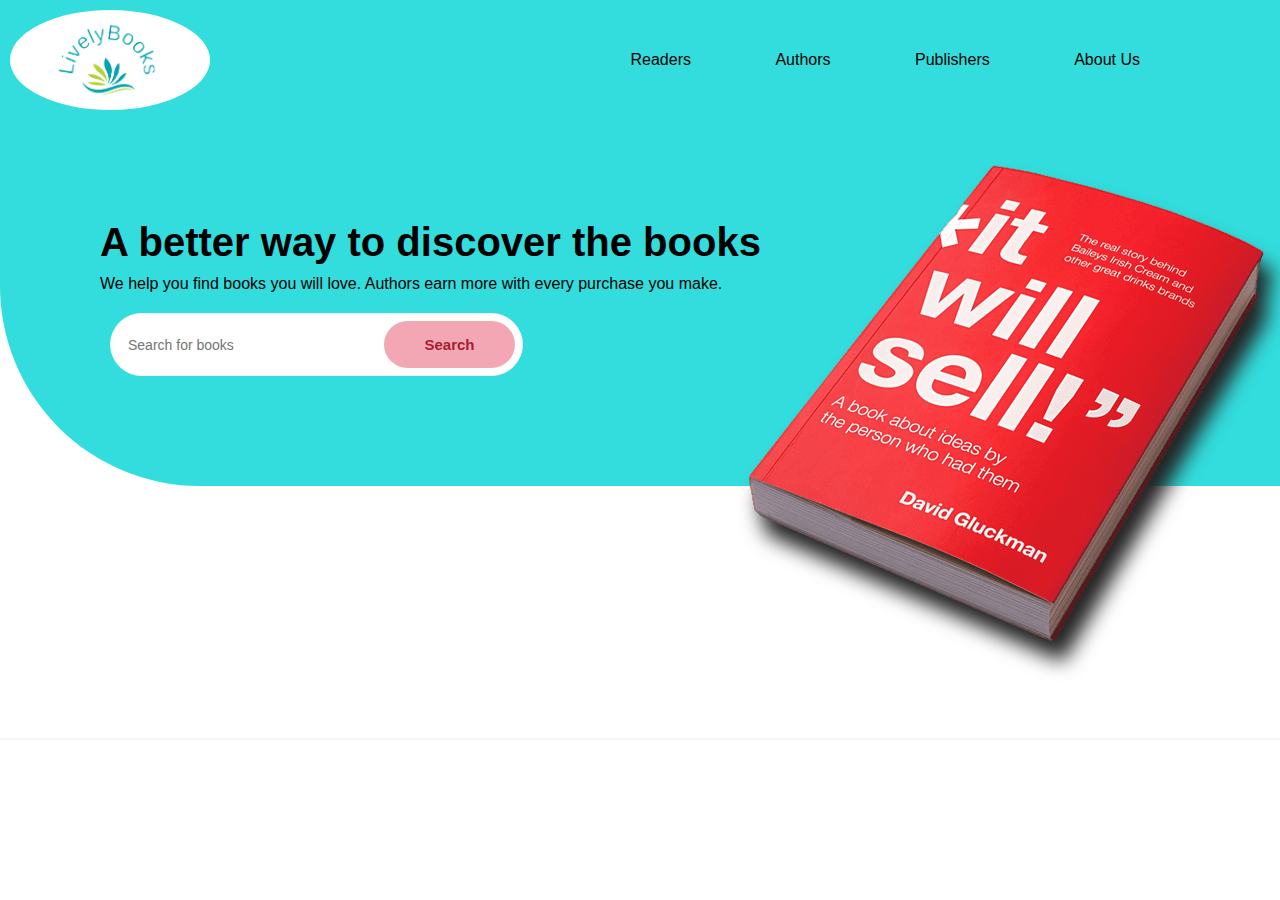
<file: index.html>
<html lang="en">
  <head>
    <meta charset="UTF-8" />
    <meta http-equiv="X-UA-Compatible" content="IE=edge" />
    <meta name="viewport" content="width=device-width, initial-scale=1.0" />
    <link rel="stylesheet" href="style.css" />
    <title>LivelyBooks</title>
  </head>
  <body>
    <div class="book_header">
      <div class="book_headerNavigation">
        <div class="book_headerLogo">
          <a href="/"><img src="images/appLogo.png" /></a>
        </div>
        <div class="book_NavSection">
          <a><span>Readers</span></a>
          <a><span>Authors</span></a>
          <a><span>Publishers</span></a>
          <a><span>About Us</span></a>
        </div>
      </div>
      <div class="book_headerBody">
        <div class="book_firstSection">
          <h2>A better way to discover the books</h2>
          <p>
            We help you find books you will love. Authors earn more with every
            purchase you make.
          </p>
          <div class="book_searchForm">
            <input
              type="text"
              placeholder="Search for books"
              id="searchInput"
            />
            <button type="button" onClick="searchResult()">
              <span>Search</span>
            </button>
          </div>
        </div>
        <div class="book_secondSection">
          <img src="images/bookImage.png" />
        </div>
      </div>
    </div>

    <div class="search_resultBody"></div>

    <script src="index.js"></script>
  </body>
</html>
</file>
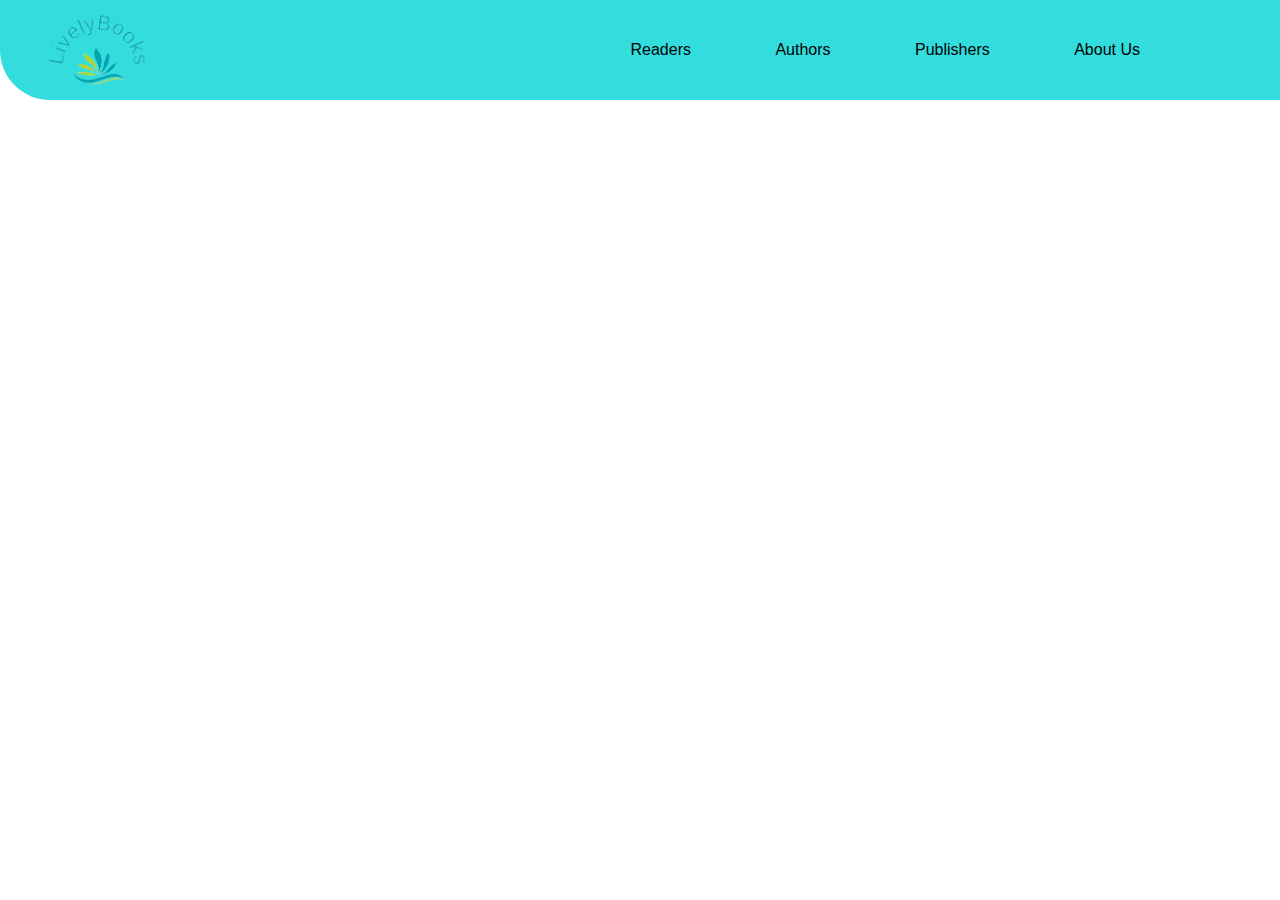
<file: searchResult.html>
<html lang="en">
  <head>
    <meta charset="UTF-8" />
    <meta http-equiv="X-UA-Compatible" content="IE=edge" />
    <meta name="viewport" content="width=device-width, initial-scale=1.0" />
    <link rel="stylesheet" href="searchStyle.css" />
    <title>Search Result</title>
  </head>
  <body>
    <div class="search_header">
      <div class="search_headerLogo">
        <a href="index.html"><img src="images/appLogo.png" /></a>
      </div>
      <div class="search_NavSection">
        <a><span>Readers</span></a>
        <a><span>Authors</span></a>
        <a><span>Publishers</span></a>
        <a><span>About Us</span></a>
      </div>
    </div>

    <script src="index.js"></script>
  </body>
</html>
</file>
<file: style.css>
* {
  margin: 0;
  font-family: Arial, Helvetica, sans-serif;
}
.book_header {
  display: flex;
  flex-direction: column;
  background-color: rgb(51, 221, 221);
  border-bottom-left-radius: 200px;
}
.book_headerNavigation {
  display: flex;
  justify-content: space-between;
  align-items: center;
}

.book_headerLogo img {
  width: 200px;
  height: 100px;
  cursor: pointer;
  background: white;
  border-radius: 50%;
  margin: 10px;
}
.book_NavSection {
  padding: 10px 100px;
}
.book_NavSection a {
  padding: 40px;
  cursor: pointer;
}

.book_headerBody {
  display: flex;
  margin: 100px;
  justify-content: space-between;
}

.book_firstSection {
  display: flex;
  flex-direction: column;
}

.book_firstSection h2 {
  font-size: 40px;
}

.book_firstSection p {
  margin: 10px 0;
}

.book_searchForm {
  background-color: white;
  border: 1px solid whitesmoke;
  border-radius: 50px;
  padding: 7px;
  margin: 10px;
  width: 60%;
  display: flex;
}
.book_searchForm input {
  background: none;
  flex: 1;
  border: none;
  outline: 0;
  font-size: 14px;
  padding: 10px;
  margin-right: 5px;
}
.book_searchForm button {
  padding: 15px 40px;
  margin: 0;
  border: none;
  border-radius: 50px;
  cursor: pointer;
  background: rgb(243, 167, 180);
  transition: all 250ms ease-in-out 0s;
}
.book_searchForm button:hover {
  background-color: rgb(230, 94, 116);
}

.book_searchForm button span {
  color: rgb(165, 29, 51);
  font-size: 15px;
  font-weight: bold;
  transition: all 250ms ease-in-out 0s;
}
.book_searchForm button:hover span {
  color: rgb(243, 243, 243);
  font-size: 15px;
  font-weight: bold;
}
.book_secondSection {
  position: absolute;
  top: 15%;
  left: 55%;
}
.book_secondSection img {
  -webkit-filter: drop-shadow(5px 5px 5px #222);
  filter: drop-shadow(10px 20px 10px #222);
}

/*  */

.search_resultBody {
  display: flex;
  flex-direction: column;
  align-items: center;
  position: relative;
  top: 28%;
  border-top: 2px solid whitesmoke;
}
.search_resultBody h3 {
  margin: 10px;
  font-size: 20px;
}

.search_resultBook {
  display: flex;
  align-items: center;
  border: 3px solid whitesmoke;
  border-radius: 10px;
  margin-top: 20px;
  padding: 20px;
  width: 40%;
  transition: all 250ms ease-in-out 0s;
}
.search_resultBook:hover {
  box-shadow: 0px 2px 11px 0px rgba(50, 50, 50, 0.75);
}

.search_bookImage {
  flex: 0.5;
  text-align: center;
}
.search_bookImage img {
  width: 150px;
  height: 200px;
  padding: 5px;
  border: 1px solid whitesmoke;
}
.search_bookInfo {
  margin-left: 30px;
}

.search_BookInfo h3 {
  font-size: 20px;
}
.search_BookInfo p {
  font-size: 15px;
  margin: 5px 0 0 0;
  color: gray;
}
</file>
<file: searchStyle.css>
* {
  margin: 0;
  font-family: Arial, Helvetica, sans-serif;
}
.search_header {
  display: flex;
  width: 100%;
  align-items: center;
  justify-content: space-between;
  background-color: rgb(51, 221, 221);
  border-bottom-left-radius: 50px;
  position: fixed;
  z-index: 1;
}

.search_resultBody {
  display: flex;
  flex-direction: column;
  align-items: center;
  position: relative;
  top: 15%;
}

.search_resultBook {
  display: flex;
  align-items: center;
  border: 3px solid whitesmoke;
  border-radius: 10px;
  margin-top: 20px;
  padding: 20px;
  width: 40%;
  transition: all 250ms ease-in-out 0s;
}
.search_resultBook:hover {
  box-shadow: 0px 2px 11px 0px rgba(50, 50, 50, 0.75);
}

.search_headerLogo img {
  width: 200px;
  height: 100px;
  cursor: pointer;
}
.search_NavSection {
  padding: 10px 100px;
}

.search_NavSection a {
  padding: 40px;
  cursor: pointer;
}

.search_bookImage {
  flex: 0.5;
  text-align: center;
}
.search_bookImage img {
  width: 150px;
  height: 200px;
}

.search_BookInfo h3 {
  font-size: 24px;
}
.search_BookInfo p {
  font-size: 15px;
  margin: 5px 0 0 0;
  color: gray;
}
.search_BookInfo a {
  position: relative;
  top: 20px;
  padding: 10px 40px;
  cursor: pointer;
  background: rgb(243, 167, 180);
  color: rgb(165, 29, 51);
  font-weight: bold;
  transition: all 250ms ease-in-out 0s;
}

.search_BookInfo a:hover {
  background-color: rgb(230, 94, 116);
  color: rgb(243, 243, 243);
}
</file>
